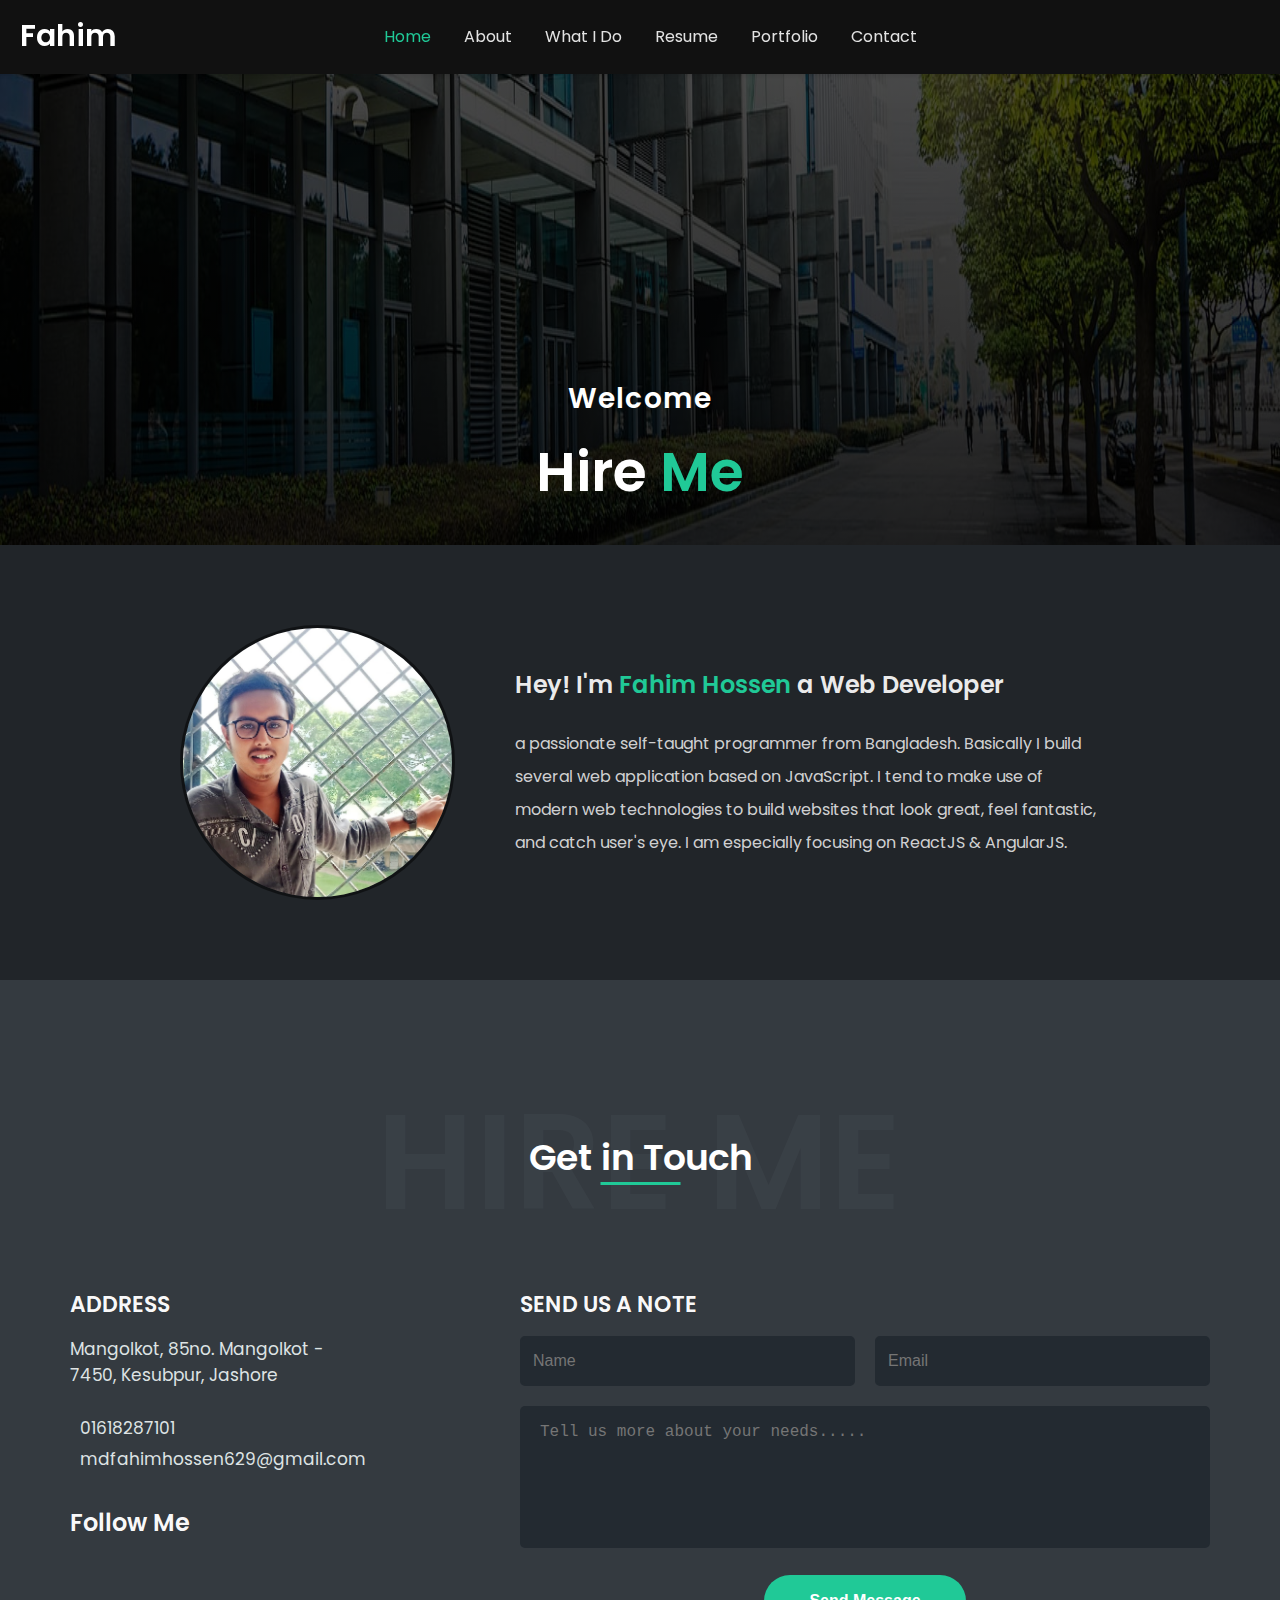
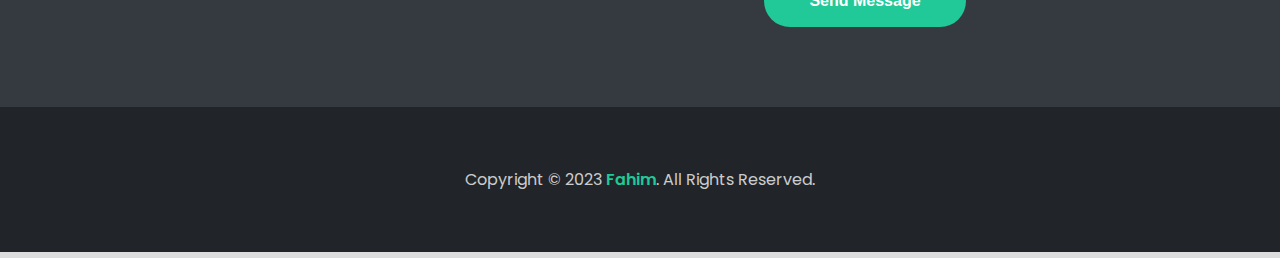
<file: assest/hire_me/hire_me.html>
<!DOCTYPE html>
<html lang="en">
<head>
    <meta charset="UTF-8">
    <meta name="viewport" content="width=device-width, initial-scale=1.0">
    <!-- website title -->
    <title>Freelancer Fahim - Hire Me</title>
    <!-- fav icon link -->
    <link rel="shortcut icon" href="/assest/favicon.jpg" type="image/x-icon">
    <!-- font awesome cdn link -->
    <link
      rel="stylesheet"
      href="https://cdnjs.cloudflare.com/ajax/libs/font-awesome/6.4.2/css/all.min.css"
      integrity="sha512-z3gLpd7yknf1YoNbCzqRKc4qyor8gaKU1qmn+CShxbuBusANI9QpRohGBreCFkKxLhei6S9CQXFEbbKuqLg0DA=="
      crossorigin="anonymous"
      referrerpolicy="no-referrer"
    />
    <!-- google font link -->
    <link rel="preconnect" href="https://fonts.googleapis.com" />
    <link rel="preconnect" href="https://fonts.gstatic.com" crossorigin />
    <link
      href="https://fonts.googleapis.com/css2?family=Poppins:ital,wght@0,100;0,200;0,300;0,400;0,500;0,600;0,700;0,800;0,900;1,100;1,200;1,300;1,400;1,500;1,600;1,700;1,800;1,900&display=swap"
      rel="stylesheet"
    />
    <!-- responsive css link -->
    <link rel="stylesheet" href="/css/responsive.css">
    <!-- hire me css link -->
    <link rel="stylesheet" href="/assest/hire_me/hire_me.css">
    <!-- custome css link -->
    <link rel="stylesheet" href="/style.css" />
    

</head>
<body>
        <!-- header area start -->
        <header class="header" id="header">
            <div class="header_slider">
              <div class="main_slider">
                <div class="slider_img active-slider">
                  <img src="/assest/hire_me/img.jpg" alt="" />
                </div>
              </div>
            </div>
            <div class="top-menu sticky">
              <div
                class="navbar_menu d-flex align-items-center justify-content-between"
              >
                <a href="/index.html" class="h_logo fw-600">Fahi<span>m</span></a>
                <nav class="menu">
                  <ul class="navbar_nav d-flex">
                    <li><a href="/index.html" class="active nav_link">Home</a></li>
                    <li><a href="/#about" class="nav_link">About</a></li>
                    <li><a href="/#services" class="nav_link">What I Do</a></li>
                    <li><a href="/#summary" class="nav_link">Resume</a></li>
                    <li><a href="/#portfolio" class="nav_link">Portfolio</a></li>
                    <li><a href="/#contact" class="nav_link">Contact</a></li>
                  </ul>
                </nav>
                <div class="hamburger">
                  <span class="bar"></span>
                  <span class="bar"></span>
                  <span class="bar"></span>
                </div>
                <div class="social_media">
                  <ul class="d-flex">
                    <li>
                      <a href="https://www.facebook.com/mdfahim.hossensujon" target="_blank"><i class="fa-brands fa-facebook-f"></i></a>
                    </li>
                    <li>
                      <a href="https://twitter.com/MdFahimHossenS" target="_blank"><i class="fa-brands fa-twitter"></i></a>
                    </li>
                    <li>
                      <a href="https://www.instagram.com/mdfahim.hossensujon/" target="_blank"><i class="fa-brands fa-instagram"></i></a>
                    </li>
                    <li>
                      <a href="https://www.linkedin.com/in/mdfahimhossens/" target="_blank"><i class="fa-brands fa-linkedin"></i></a>
                    </li>
                  </ul>
                </div>
              </div>
            </div>
            <div class="header_bottom">
              <div class="hero_area">
                <div class="hero_content">
                  <p class="wl">Welcome</p>
                  <h2>Hire <span>Me</span></h2>
              </div>
              <a href="#" class="scroll-down-arrow">
                <span class="animated">
                  <i class="fa-solid fa-chevron-down"></i>
                </span>
              </a>
            </div>
          </header>
          <!-- header area end -->
          <!-- hire me section start -->
          <section class="hire_me bg-dark" id="hire_me">
            <div class="container">
                <div class="hire_me_inner d-flex justify-content-center align-items-center">
                    <div class="hire_me_img">
                        <img src="/assest/hire_me/i am.jpg" alt="">
                    </div>
                    <div class="hire_me_contact">
                        <h2>
                            Hey! I'm <span class="text-color">Fahim Hossen</span> a Web Developer
                          </h2>
                            <p>
                                a passionate self-taught programmer from Bangladesh. Basically I
                                build several web application based on JavaScript. I tend to make
                                use of modern web technologies to build websites that look great,
                                feel fantastic, and catch user's eye. I am especially focusing on
                                ReactJS & AngularJS.
                            </p>
                    </div>
                </div>
            </div>
          </section>
          <!-- hire me section end -->
          <section class="contact bg-dark-2" id="contact">
            <div class="container">
              <div class="sec_title">
                <h2 class="fw-600">Hire Me</h2>
                <p class="fw-600">Get in Touch</p>
              </div>
              <div class="contact_inner d-flex justify-content-between">
              <div class="contact_address">
                <div class="address">
                  <h2>ADDRESS</h2>
                  <p>Mangolkot, 85no. Mangolkot - 7450, Kesubpur, Jashore</p>
                </div>
                <div class="contact_me">
                  <ul>
                    <li><a href="tel: 01618287101"><i class="fa-solid fa-phone"></i> 01618287101</a></li>
                    <li><a href="mailto: mdfahimhossen629@gmail.com"><i class="fa-solid fa-envelope"></i> mdfahimhossen629@gmail.com</a></li>
                  </ul>
                </div>
                <div class="social_cn">
                  <h2>Follow Me</h2>
                  <ul class="d-flex align-items-center">
                    <li>
                      <a href="https://www.facebook.com/mdfahim.hossensujon" target="_blank"><i class="fa-brands fa-facebook-f"></i></a>
                    </li>
                    <li>
                      <a href="https://twitter.com/MdFahimHossenS" target="_blank"><i class="fa-brands fa-twitter"></i></a>
                    </li>
                    <li>
                      <a href="https://www.instagram.com/mdfahim.hossensujon/" target="_blank"><i class="fa-brands fa-instagram"></i></a>
                    </li>
                    <li>
                      <a href="https://www.linkedin.com/in/mdfahimhossens/" target="_blank"><i class="fa-brands fa-linkedin"></i></a>
                    </li>
                    <li><a href="https://github.com/FahimTS" target="_blank"><i class="fa-brands fa-github"></i></a></li>
                  </ul>
                </div>
              </div>
              <div class="contact_form">
                <h2>SEND US A NOTE</h2>
                <form action="https://formsubmit.co/info.fahimhossen420@gmail.com" method="post">
                  <div class="contact_input d-flex justify-content-between align-items-center">
                    <input type="text" name="name" placeholder="Name" required>
                    <input type="text" name="email" placeholder="Email" required>
                  </div>
                  <div class="message_input">
                    <textarea name="message" id="" rows="6" placeholder="Tell us more about your needs....." required></textarea>
                  </div>
                  <div class="form_btn">
                    <button type="submit" class="fw-600">Send Message</button>
                  </div>
                </form>
              </div>
            </div>
            </div>
          </section>
          <!-- contact section end -->
        <!-- footer area start -->
        <footer class="bg-dark">
        <div class="copyright">
          <div class="copyright-name">
            <p>Copyright © 2023 <a href="https://www.facebook.com/mdfahim.hossensujon" class="fw-600">Fahim</a>. All Rights Reserved.</p>
          </div>
        </div>
        </footer>
      <!-- footer area end -->


    <!-- jquery link -->
    <script src="/js/jquery.js"></script>
    <!-- script link -->
    <script src="/js/script.js"></script>
</body>
</html>
</file>
<file: css/responsive.css>
/* ================= responsive for min 991px and max 1140px device =================== */
@media screen and (min-width: 991px) and (max-width: 1140px) {
  .about-desciption {
    width: 650px !important;
  }
  .about-desciption p {
    width: 600px !important;
  }
  .about-inner.d-flex.align-items-center.justify-content-center {
    margin: 0px 16px !important;
  }
  .about-ps ul li a {
    font-size: 15px !important;
  }
  .about-ps ul li span {
    margin-right: 6px !important;
  }
  .summary-inner.d-flex.justify-content-between {
    margin: 0 20px !important;
    justify-content: center;
    gap: 30px;
  }
  .summary_one_box {
    width: 485px !important;
  }
  .skill {
    margin: 0 20px;
  }
  .item_one.d-grid.grid-template-columns-four.justify-items {
    display: grid !important;
    grid-template-columns: repeat(3, 1fr);
    gap: 20px;
  }
  .item_two.d-grid.grid-template-columns-four.justify-items {
    display: grid !important;
    grid-template-columns: repeat(3, 1fr);
  }
  .portfolio_work.d-grid.grid-template-columns-two {
    margin: 0 20px;
  }

  .contact_inner.d-flex.justify-content-between {
    margin: 0px 20px !important;
  }
  .address p {
    font-size: 16px !important;
  }
  .contact_me ul li a {
    font-size: 15px;
  }
  .contact_form {
    width: 645px !important;
  }
  .contact_input input {
    width: 300px !important;
  }

  .beautiful_town {
    margin: 50px 20px !important;
  }
  .town_item {
    width: 100% !important;
  }
  .item_two.d-grid.grid-template-columns-four.justify-items {
    gap: 20px !important;
  }
}
/* ================= responsive for min 768px and max 991px device =================== */
@media screen and (min-width: 768px) and (max-width: 991px) {
  span.bar {
    width: 25px;
    display: block;
    height: 2px;
    background: #fff;
    margin: 5px auto;
    transition: 0.3s ease-in-out;
  }
  .hamburger {
    display: block !important;
  }
  .hamburger.active .bar:nth-child(2) {
    opacity: 0;
  }
  .hamburger.active .bar:nth-child(1) {
    transform: translateY(6px) rotate(45deg);
  }
  .hamburger.active .bar:nth-child(3) {
    transform: translateY(-8px) rotate(-45deg);
  }
  .navbar_nav.d-flex {
    display: none !important;
  }
  .navbar_nav.d-flex.active {
    display: block !important;
    position: absolute;
    background: rgba(0, 0, 0, 0.95);
    width: 100%;
    left: 0;
    top: 73px;
    padding: 20px 0px;
  }
  .menu {
    width: 100%;
  }
  .navbar_nav li {
    padding: 10px 0px;
    border-bottom: 1px solid #eeeeee2e;
  }

  .sec_title h2 {
    font-size: 96px !important;
  }
  .sec_title p {
    top: 40px !important;
  }
  .about-inner.d-flex.align-items-center.justify-content-center {
    display: block !important;
  }
  .about-desciption {
    width: 100% !important;
    text-align: center !important;
    margin-bottom: 55px !important;
  }
  .about-desciption p {
    margin: 20px auto !important;
  }
  .about-infor {
    margin: 0px 50px !important;
    /*! text-align: center; */
    width: 685px !important;
    margin: auto !important;
  }

  .services-inner.d-grid.grid-template-columns-two.justify-items {
    width: 730px !important;
    margin: 15px auto;
    grid-column-gap: 25px !important;
  }
  .services-box.d-flex.align-items-center {
    width: 360px;
  }
  .summary-inner.d-flex.justify-content-between {
    width: 720px !important;
    margin: auto;
  }
  .summary_one_box {
    width: 345px !important;
    height: 265px !important;
  }
  .skill {
    width: 690px !important;
    margin: auto !important;
    margin-top: 50px !important;
  }
  .item_one.d-grid.grid-template-columns-four.justify-items {
    grid-template-columns: repeat(2, 1fr);
    gap: 30px;
    margin: 0px 30px;
  }
  .town_item {
    width: 100% !important;
  }
  .item_two.d-grid.grid-template-columns-four.justify-items {
    grid-template-columns: repeat(2, 1fr);
    gap: 30px;
    margin: 0px 30px;
  }

  .portfolio_work.d-grid.grid-template-columns-two {
    margin: 0 30px;
  }
  .my_work {
    width: 85%;
    margin: auto;
  }
  .contact_address {
    width: 515px !important;
  }
  .contact_form {
    width: 520px !important;
  }
  .contact_input.d-flex.justify-content-between.align-items-center {
    display: block !important;
  }
  .contact_input input {
    width: 100% !important;
    margin-bottom: 25px !important;
  }
  .message_input textarea {
    margin-top: -20px !important;
    width: 100% !important;
  }
  .contact_inner.d-flex.justify-content-between {
    margin: 0px 24px !important;
    width: 695px !important;
    margin: auto !important;
  }
  .address p {
    font-size: 15px !important;
  }
  .contact_me ul li a {
    font-size: 15px !important;
  }
}
/* ================= responsive for min 576px and max 768px device =================== */
@media screen and (min-width: 576px) and (max-width: 768px) {
  span.bar {
    width: 25px;
    display: block;
    height: 2px;
    background: #fff;
    margin: 5px auto;
    transition: 0.3s ease-in-out;
  }
  .hamburger {
    display: block !important;
  }
  .hamburger.active .bar:nth-child(2) {
    opacity: 0;
  }
  .hamburger.active .bar:nth-child(1) {
    transform: translateY(6px) rotate(45deg);
  }
  .hamburger.active .bar:nth-child(3) {
    transform: translateY(-8px) rotate(-45deg);
  }
  .navbar_nav.d-flex {
    display: none !important;
  }
  .navbar_nav.d-flex.active {
    display: block !important;
    position: absolute;
    background: rgba(0, 0, 0, 0.95);
    width: 100%;
    left: 0;
    top: 73px;
    padding: 20px 0px;
  }
  .menu {
    width: 100%;
  }
  .navbar_nav li {
    padding: 10px 0px;
    border-bottom: 1px solid #eeeeee2e;
  }

  .hero_content h2 {
    font-size: 40px !important;
  }
  .sec_title h2 {
    font-size: 80px !important;
  }
  .sec_title p {
    top: 30px !important;
  }
  .about-inner.d-flex.align-items-center.justify-content-center {
    display: block !important;
  }
  .about-desciption {
    width: 100% !important;
    text-align: center !important;
    margin-bottom: 55px !important;
  }
  .about-desciption p {
    margin: 20px auto !important;
    width: 550px !important;
  }
  .about-infor {
    margin: 0px 50px !important;
    /*! text-align: center; */
    width: 530px !important;
    margin: auto !important;
  }

  .about-desciption {
    width: 100% !important;
    text-align: center !important;
  }
  .feutured-inner.d-grid.grid-template-columns-four {
    grid-template-columns: repeat(2, 1fr) !important;
    grid-row-gap: 35px !important;
    width: 550px !important;
    margin: auto !important;
    margin-top: 45px !important;
  }
  .feutured-box:nth-child(2) {
    border: none;
  }
  .feutured-box span {
    font-size: 35px !important;
  }
  .feutured-box p {
    font-size: 15px !important;
  }

  .services-inner.d-grid.grid-template-columns-two.justify-items {
    display: block !important;
    margin-top: 30px !important;
    margin-left: 40px;
  }
  .services-box {
    margin-top: 30px !important;
  }
  .ser-content h3 {
    font-size: 20px !important;
  }
  .ser-content p {
    font-size: 15px !important;
  }
  .summary-inner.d-flex.justify-content-between {
    display: block !important;
  }
  .summary_one_box {
    width: 505px !important;
    margin: auto !important;
    margin-bottom: 30px !important;
  }
  .summary_one_title {
    text-align: center !important;
  }
  .skill {
    margin: 50px !important;
    width: 500px !important;
    margin: auto !important;
  }
  .skill-flex.d-flex.justify-content-between.align-items-center {
    display: block !important;
  }
  .skill-developer {
    width: 100% !important;
  }

  .item_one.d-grid.grid-template-columns-four.justify-items {
    grid-template-columns: repeat(2, 1fr) !important;
    grid-column-gap: 15px !important;
    margin: 20px !important;
  }
  .town_item {
    width: 100% !important;
  }
  .item_two.d-grid.grid-template-columns-four.justify-items {
    grid-template-columns: repeat(2, 1fr) !important;
    grid-column-gap: 15px !important;
    margin: 20px !important;
  }
  #beautiful {
    overflow: hidden !important;
  }
  .portfolio_work.d-grid.grid-template-columns-two {
    margin: 0px 20px !important;
  }
  .contact_inner.d-flex.justify-content-between {
    display: block !important;
    margin: 0px 40px !important;
    /*! width: 523px !important; */
  }
  .contact_address {
    width: 100% !important;
    text-align: center !important;
  }
  .contact_form {
    width: 500px !important;
    margin-top: 30px !important;
    margin: auto !important;
  }
  .contact_input input {
    width: 100% !important;
  }
  .contact_input.d-flex.justify-content-between.align-items-center {
    display: block !important;
    /*! width: 522px !important; */
    /*! margin: auto !important; */
  }
  .contact_input input {
    margin-top: 20px !important;
  }
  .address p {
    margin: auto !important;
    margin-bottom: 20px !important;
  }
  .d-flex.align-items-center {
    justify-content: center !important;
  }
  .contact_form {
    text-align: center !important;
  }
  .contact_form h2 {
    margin-top: 25px !important;
  }
}
/* ================= responsive for max 576px device =================== */
@media screen and (max-width: 576px) {
  span.bar {
    width: 25px;
    display: block;
    height: 2px;
    background: #fff;
    margin: 5px auto;
    transition: 0.3s ease-in-out;
  }
  .hamburger {
    display: block !important;
  }
  .hamburger.active .bar:nth-child(2) {
    opacity: 0;
  }
  .hamburger.active .bar:nth-child(1) {
    transform: translateY(6px) rotate(45deg);
  }
  .hamburger.active .bar:nth-child(3) {
    transform: translateY(-8px) rotate(-45deg);
  }
  .navbar_nav.d-flex {
    display: none !important;
  }
  .navbar_nav.d-flex.active {
    display: block !important;
    position: absolute;
    background: rgba(0, 0, 0, 0.95);
    width: 100%;
    left: 0;
    top: 73px;
    padding: 20px 0px;
  }
  .menu {
    width: 100%;
  }
  .navbar_nav li {
    padding: 10px 0px;
    border-bottom: 1px solid #eeeeee2e;
  }

  .hero_content h2 {
    font-size: 30px !important;
  }
  .sec_title h2 {
    font-size: 60px !important;
  }
  .sec_title p {
    top: 20px !important;
    font-size: 33px !important;
    width: 100% !important;
  }

  .about-inner.d-flex.align-items-center.justify-content-center {
    display: block !important;
    margin: 0px 10px !important;
  }
  .about-desciption h2 {
    font-size: 25px !important;
  }
  .about-desciption {
    text-align: center !important;
    width: 100% !important;
    margin-top: 25px !important;
  }
  .about-desciption p {
    width: 100% !important;
    text-align: center !important;
  }
  .about-infor {
    margin-top: 50px !important;
  }

  .feutured-inner.d-grid.grid-template-columns-four {
    grid-template-columns: repeat(2, 1fr) !important;
    grid-row-gap: 25px !important;
  }
  .feutured-box h4 span {
    font-size: 32px !important;
  }
  .services-inner.d-grid.grid-template-columns-two.justify-items {
    display: block !important;
    margin: 0px 15px !important;
    margin-top: 25px !important;
  }
  .services-box.d-flex.align-items-center {
    width: 100% !important;
    margin-bottom: 25px !important;
  }
  .ser-content h3 {
    font-size: 20px !important;
  }
  .ser-content p {
    font-size: 13px !important;
  }
  .beautiful_btn button {
    margin-right: 0px !important;
  }
  .summary-inner.d-flex.justify-content-between {
    margin: 0 20px !important;
    margin-top: 33px !important;
    display: block !important;
  }
  .summary_one_box {
    width: 100% !important;
  }

  .skill {
    margin: 0px 25px !important;
    margin-top: 35px !important;
  }
  .skill-flex.d-flex.justify-content-between.align-items-center {
    display: block !important;
  }
  .skill-developer {
    width: 100% !important;
  }
  .skill-developer1 {
    width: 100% !important;
  }

  .item_one.d-grid.grid-template-columns-four.justify-items {
    display: block !important;
    margin: 0px 20px !important;
  }
  .town_item {
    width: 100% !important;
  }
  .item_two.d-grid.grid-template-columns-four.justify-items {
    display: block !important;
    margin: 0px 20px !important;
  }

  .beautiful_btn {
    margin-top: 30px !important;
  }

  .portfolio_work.d-grid.grid-template-columns-two {
    display: block !important;
    margin: 0px 20px !important;
    margin-top: 40px !important;
  }
  .portfolio_item {
    margin-bottom: 20px !important;
  }

  .contact_inner.d-flex.justify-content-between {
    display: block !important;
    text-align: center !important;
    margin: auto !important;
    margin-top: 25px !important;
  }
  .address p {
    margin: auto !important;
    margin-bottom: 20px !important;
    font-size: 15px !important;
  }
  .contact_me ul li a {
    font-size: 15px !important;
  }
  .contact_me ul li a i {
    margin-right: 5px !important;
  }
  .d-flex.align-items-center {
    justify-content: center !important;
  }
  .contact_address {
    width: 100% !important;
  }

  .contact_form {
    width: 100% !important;
    margin: 20px auto;
  }
  .contact_input.d-flex.justify-content-between.align-items-center {
    display: block !important;
  }

  .contact_input input {
    width: 330px !important;
    margin-top: 20px !important;
    font-size: 14px !important;
  }
  .message_input textarea {
    width: 330px !important;
    font-size: 14px !important;
  }

  .copyright-name p {
    font-size: 14px !important;
  }
  
.header_slider img {
  height: 100vh;
  width: 100%;
}
#about {
  top: 508px !important;
}
#services {
  top: 508px !important;
}
#summary {
  top: 508px !important;
}
.summary_one_title h2 {
  margin-top: 30px !important;
}
#beautiful {
  top: 508px !important;
}
#portfolio {
  top: 508px !important;
}
#contact {
  top: 508px !important;
}

footer {
  top: 508px !important;
}
}
/* HIRE ME RESPONSIVE */
/* ================= responsive for min 768px and max 991px device =================== */
@media screen and (min-width: 768px) and (max-width: 960px) {
    
  .hire_me_img {
      width: 345px !important;;
      height: 100% !important;;
    }
    .hire_me_inner.d-flex.justify-content-center.align-items-center {
      margin: 0 20px !important;
    }
  }
  /* ================= responsive for min 576px and max 768px device =================== */
  @media screen and (min-width: 576px) and (max-width: 768px) {
    .hire_me_img {
      width: 345px !important;;
      height: 100% !important;;
    }
    .hire_me_inner.d-flex.justify-content-center.align-items-center {
      margin: 0 20px !important;
    }
    .hire_me_img {
      border: none !important;
    }
  }
/* ================= responsive for max 576px device =================== */
@media screen and (max-width: 576px) {
  

.hire_me_inner.d-flex.justify-content-center.align-items-center {
  display: block !important;
  text-align: center;
  margin: 0px 20px !important;
}
.hire_me_img {
  margin: auto !important;;
  margin-bottom: 35px !important;
}
.hire_me_contact {
  width: 100% !important;
  margin: 0px !important;
}
}
</file>
<file: assest/hire_me/hire_me.css>
.hero_content h2 span {
    color: #20c997 !important;
}
section#hire_me {
    position: relative;
    top: 545px;
}
.hire_me_img {
    width: 275px;
    height: 275px;
    border: 3px solid #0000007d;
    border-radius: 100%;
    margin-right: 35px;
}

.hire_me_img img {
    width: 100%;
    border-radius: 50%;
    height: 100%;
}
.hire_me_contact {
    width: 586px;
    margin-left: 25px;
}

.hire_me_contact p {
    color: #eeeeeede;
    line-height: 33px;
}
.hire_me_contact h2 {
    color: #ffffffe8;
    margin-bottom: 25px;
}
</file>
<file: style.css>
/* ======================= STARTED CSS CODED ======================== */

/* ======================= CUSTOME CSS CODE START ======================== */

*{
    margin: 0;
    padding: 0;
    box-sizing: border-box;
    list-style: none;
    border: none;
    outline: none;
}
body{
    background-color: #ddd;
    color: #4c4d4d;
    font-family: 'Poppins', sans-serif;
}
html{
    scroll-behavior: smooth;
}
h1,h2,h3,h4,h5,h6{
    font-family: 'Poppins', sans-serif;
    font-weight: 600;
}
a{
    text-decoration: none;
}
p{
    font-size: 16px;
}
.bg-dark{
    background-color: #212529!important;
}
.bg-dark-2{
    background-color: #343a40!important;
}
.bg-color{
    background-color: #20c997;
}
.text-color{
    color: #20c997;
}
/* display */
.d-flex{
    display: flex !important;
}
.d-inline-block{
    display: inline-block !important;
}
.d-grid{
    display: grid !important;
}
.grid-template-columns-two{
    grid-template-columns: repeat(2, 1fr);
}
.grid-template-columns-three{
    grid-template-columns: repeat(3, 1fr);
}
.grid-template-columns-four{
    grid-template-columns: repeat(4, 1fr);
}
.align-items-center{
    align-items: center;
}
.justify-content-center{
    justify-content: center;
}
.justify-items{
    justify-items: center;
}
.justify-content-between{
    justify-content: space-between;
}
.justify-content-around{
    justify-content: space-around;
}
.justify-content-evenly{
    justify-content: space-evenly;
}
/* Font Weight */
.fw-100 {
	font-weight: 100 !important;
}
.fw-200 {
	font-weight: 200 !important;
}
.fw-300 {
	font-weight: 300 !important;
}
.fw-400 {
	font-weight: 400 !important;
}
.fw-500 {
	font-weight: 500 !important;
}
.fw-600 {
	font-weight: 600 !important;
}
.fw-700 {
	font-weight: 700 !important;
}
.fw-800 {
	font-weight: 800 !important;
}
.fw-900 {
	font-weight: 900 !important;
}

/* Opacity */
.opacity-0 {
	opacity: 0;
}

.opacity-1 {
	opacity: 0.1;
}

.opacity-2 {
	opacity: 0.2;
}

.opacity-3 {
	opacity: 0.3;
}

.opacity-4 {
	opacity: 0.4;
}

.opacity-5 {
	opacity: 0.5;
}

.opacity-6 {
	opacity: 0.6;
}

.opacity-7 {
	opacity: 0.7;
}

.opacity-8 {
	opacity: 0.8;
}

.opacity-9 {
	opacity: 0.9;
}

.opacity-10 {
	opacity: 1;
}
.container{
    max-width: 1140px;
    width: 100%;
    margin: 0 auto;
}
section{
    padding: 80px 0px;
    overflow: hidden;
    position: relative;
}

/* section title */
.sec_title {
    text-align: center;
}

.sec_title h2 {
    text-transform: uppercase;
    font-size: 135px;
    opacity: 0.1;
    color: #6c757d!important;
    letter-spacing: 1.3px;
}
.sec_title p {
    color: #fff;
    font-size: 36px;
    position: absolute;
    top: 70px;
    right: 50%;
    transform: translate(50%);
}

.sec_title {
    position: relative;
}

.sec_title p:before {border-bottom: 3px solid #20c997;content: "";position: absolute;width: 80px;height: 2px;bottom: 0;left: 50%;transform: translate(-50%);}
/* scroll area start */
.scrollUp {
    position: fixed;
    bottom: 50px;
    right: 50px;
    z-index: 99999;
}

.scrollUp i {
    width: 40px;
    height: 40px;
    background: #21a7d0;
    padding: 7px 10px;
    border-radius: 100%;
    font-size: 20px;
    color: white;
    display: flex;
    align-items: center;
    justify-content: center;
    cursor: pointer;
}
/* scroll area end */
/* ======================= CUSTOME CSS CODE END ======================== */
/* header area start */
.header_slider img {
    width: 100%;
    height: 545px;
}

.main_slider {
    position: relative;
    left: 0;
    right: 0;
}

.slider_img {
    position: absolute;
    width: 100%;
    visibility: hidden;
    opacity: 0;
    transition: 3s;
}
.active-slider{
    visibility: visible;
    opacity: 1;
}
.top-menu {
    position: absolute;
    width: 100%;
    z-index: 11;
    margin-top: 15px;
}
/* sticky start */
.top-menu.sticky{
    padding: 15px 0px;
    background: #111;
    z-index: 999999;
    position: fixed;
    width: 100%;
    top: -17px;
    left: 0;
    right: 0;
    box-shadow: 0 0 5px 0 rgba(0, 0, 0, 0.2);
    animation-duration: 0.5s;
    animation-name: sticky-animation;
    animation-timing-function: ease-out;
    animation-fill-mode: both;
}
@keyframes sticky-animation {
    0% {
      opacity: 0;
      transform: translateY(-100%);
  }
}
/* sticky end */
.slider_img:before {
    content: "";
    width: 100%;
    height: 100%;
    background: linear-gradient(1deg, rgb(0 0 0 / 87%), rgb(0 0 0 / 68%));
    position: absolute;
    top: 0px;
}
.active{
    visibility: visible;
    opacity: 1;
}
.navbar_menu {
    padding-left: 20px;
    padding-right: 20px;
}
.hamburger{
    display: none;
}
.h_logo {
    font-size: 30px;
    color: rgb(255,255,255);
}
nav.menu ul li a {
    color: hsla(0,0%,98%,.9);
    transition: 0.2s ease;
    font-weight: 400;
}

nav.menu ul li {margin-left: 18px;margin-right: 15px;}

.social_media ul li a {
    color: #eee;
    font-weight: 400;
    font-size: 17px;
}

.social_media ul li {
    margin-left: 20px;
}

nav.menu ul li a:hover {
    color: #20c997;
}
nav.menu ul li a.active{
    color: #20c997 !important;
}
.header_bottom {
    position: absolute;
    top: 50%;
    transform: translateY(-50%);
    margin: auto;
    text-align: center;
    width: 100%;
}

.hero_content {
    text-align: center;
}
p.wl {
    font-size: 28px !important;
    font-weight: 600;
    color: rgb(255,255,255) !important;
    letter-spacing: 1.2px;
    margin-bottom: 10px !important;
}

.hero_content h2 {
    font-size: 55px;
    color: #fff;
    font-weight: 600;
    margin-bottom: 10px;
}

.hero_content p {
    font-size: 20px;
    color: #eee;
    margin-bottom: 20px;
}
a.hire_me {
    padding: 11px 30px;
    border: 2px solid #20c997;
    color: #20c997;
    transition: all .5s ease;
    border-radius: 50px;
    display: block;
    width: 135px;
    margin: 35px auto 0;
}

a.hire_me:hover {
    background: #20c997;
    color: #fff;
}
a.scroll-down-arrow {
    bottom: -110px;
    position: absolute;
    text-align: center;
    left: 50%;
    color: #fff;
    font-size: 20px;
}
a.scroll-down-arrow .animated {
    position: relative;
    animation: fadeInDown 1.5s infinite;
}
@keyframes fadeInDown {
    0% {
        opacity: 0;
        top: -25px;
    }
    
    100% {
        opacity: 1;
        top: 10px;
    }
}

/* header area end */
/* about area start */

section#about {position: relative;top: 545px;}

.about-inner {
    margin-top: 30px;
}

.about-desciption {
    width: 770px;
}

.about-desciption h2 {
    font-size: 28px;
    color: #fff;
    margin-bottom: 20px;
}

.about-desciption p {
    color: hsla(0,0%,100%,.5);
    margin-bottom: 20px;
    line-height: 30px;
    width: 685px;
}
.about-ps ul li span {
    color: #eeeeeee6;
    margin-right: 20px;
}

.about-ps ul li {
    margin-bottom: 10px;
    padding-bottom: 15px;
    color: #eeeeeee6;
    border-bottom: 1px solid #eeeeee40;
}

.about-ps ul li:last-child {
    border: none !important;
}
.cv-btn a {
    background: #1baa80;
    padding: 14px 33px;
    border-radius: 35px;
    color: #fff;
    font-size: 15px;
    transition: 0.3s ease;
}

.cv-btn {
    margin-top: 45px !important;
}
.cv-btn a:hover {
    background: #eee;
    color: #000;
}
.feutured-inner {
    margin-top: 50px;
}

.feutured-box {text-align: center;}

.feutured-box span {
    font-size: 45px;
    color: #eeeeeec2;
    font-weight: 500;
}

.feutured-box h4 {
    font-size: 30px;
    color: #eeeeeec2;
    display: flex;
    align-items: center;
    justify-content: center;
}

.feutured-box {
    border-right: 1px solid #eeeeee21;
}

.feutured-box:last-child {
    border: none;
}

.feutured-box p {
    color: #dee3e4!important;
    font-size: 16px;
    font-weight: 400;
}
/* about area end */
/* services area start */
section#services {
    position: relative;
    top: 545px;
}
.services-box {
    width: 435px;
}

.ser-img img {
    width: 100%;
}

.ser-img {
    width: 125px;
    height: 90px;
    background: #2125295c!important;
    padding: 13px;
    border-radius: 5px;
    margin-right: 30px;
}
.ser-img i {
    font-size: 38px;
    color: #4267B2;
}
.ser-content h3 {
    color: #fdfdfd;
    font-size: 23px;
    margin-bottom: 10px;
}

.ser-content p {
    color: hsla(0,0%,100%,.5)!important;
    line-height: 25px;
}
.services-inner.d-grid.grid-template-columns-two.justify-items {grid-row-gap: 55px;}
/* services area end */
/* summary area start */
section#summary {
    position: relative;
    top: 545px;
}
.summary_one_title h2 {margin-bottom: 25px;color: rgb(255, 255, 255);font-size: 25px;}

.summary_one_box {
    width: 532px;
    background: rgb(17, 20, 24);
    padding: 30px 30px;
    border-radius: 5px;
    margin-top: 30px;
}

.years {
    background: rgb(32, 201, 151);
    width: 110px;
    text-align: center;
    border-radius: 8px;
    padding: 2px;
    font-size: 14px;
    color: #fff;
    margin-bottom: 10px;
}

.summary_one_box h3 {
    font-size: 20px;
    color: rgb(255, 255, 255);
    margin-bottom: 10px;
}

p.sm_title {
    color: rgb(32, 201, 151);
    font-size: 16px;
    margin-bottom: 20px;
}

p.sm_desc {
    color: rgba(255, 255, 255, 0.5);
    font-size: 15px;
}
.skill-title h2 {
    color: rgb(255, 255, 255);
}

.skill-title {
    margin-top: 30px;
    margin-bottom: 20px;
}
.skill-developer ul li span {
    float: right;
}
.skill-developer {
    width: 538px;
    margin-right: 55px;
}

.skill-developer ul {
    list-style: none;
}

.skill-developer ul li {
    color: rgb(222, 227, 228);
    margin-bottom: 52px;
    position: relative;
}

.skill-developer ul li::before {
    content: "";
    width: 100%;
    height: 8px;
    background: #111418;
    position: absolute;
    top: 35px;
    left: 0px;
    border-radius: 20px;
}
.skill-developer ul li:after {
    content: "";
    width: 0;
    height: 8px;
    background: #20c997;
    position: absolute;
    top: 35px;
    left: 0;
    border-top-left-radius: 10px;
    border-bottom-left-radius: 10px;
    animation-duration: 3s;
    animation-timing-function: linear;
    animation-fill-mode: forwards;
}
.skill-developer ul li.web-desing:after{
    animation-name: web-desing;
}
@keyframes web-desing {
    to{
        width: 95%;
    }
}
.skill-developer ul li.javascript:after{
    animation-name: javascript;
}
@keyframes javascript {
    to{
        width: 80%;
    }
}
.skill-developer ul li.angjs:after{
    animation-name: angjs;
}
@keyframes angjs {
    to{
        width: 85%;
    }
}
.skill-developer ul li.bts:after{
    animation-name: bts;
}
@keyframes bts {
    to{
        width: 95%;
    }
}

.skill-developer1 {
    width: 510px;
}

.skill-developer1 ul {
    list-style: none;
}

.skill-developer1 ul li {
    color: rgb(222, 227, 228);
    margin-bottom: 52px;
    position: relative;
}

.skill-developer1 ul li::before {
    content: "";
    width: 100%;
    height: 8px;
    background: #111418;
    position: absolute;
    top: 35px;
    left: 0px;
    border-radius: 20px;
}
.skill-developer1 ul li:after {
    content: "";
    width: 0;
    height: 8px;
    background: #20c997;
    position: absolute;
    top: 35px;
    left: 0;
    border-top-left-radius: 10px;
    border-bottom-left-radius: 10px;
    animation-duration: 3s;
    animation-timing-function: linear;
    animation-fill-mode: forwards;
}
.skill-developer1 ul li.html:after{
    animation-name: html;
}
@keyframes html {
    to{
        width: 80%;
    }
}
.skill-developer1 ul li.html:after{
    animation-name: html;
}
@keyframes html {
    to{
        width: 99%;
    }
}
.skill-developer1 ul li.rejs:after{
    animation-name: rejs;
}
@keyframes rejs {
    to{
        width: 85%;
    }
}
.skill-developer1 ul li.bts:after{
    animation-name: bts;
}
@keyframes bts {
    to{
        width: 98%;
    }
}
.skill-developer1 span {
    float: right;
}
.btn-cv{
    border-color: #6c757d;
    color: #6c757d;
}
.cv-btn.btn-cv {
    text-align: center;
    padding: 15px 0;
}

.cv-btn.btn-cv a:hover {
    border: 2px solid #6c757d;
    background: #6c757d;
    color: #fff !important;
}
.cv-btn.btn-cv a {
    background: transparent;
    border: 2px solid #6c757d;
    color: #6c757d;
    padding: 13px 40px;
}
/* summary area end */
/* beautiful area start */
section#beautiful {
    position: relative;
    top: 545px;
}
.beautiful_btn {
    text-align: center;
}

.beautiful_btn button {
    margin-right: 25px;
    width: 145px;
    padding: 13px;
    font-size: 16px;
    cursor: pointer;
    color: #010d14;
    border-radius: 3px;
    background: #ffffffc2;
    transition: 0.3s ease;
}
.town_item {
    width: 280px;
    overflow: hidden;
    margin-bottom: 10px;
}

.town_item img {
    width: 100%;
    height: 100%;
}

.beautiful_town {
    margin-top: 45px;
}
.beautiful_town .town_item:hover img {
    transform: scale(1.2);
    opacity: 0.5;
}

.beautiful_town .town_item img {
    transform: scale(1);
    overflow: hidden;
    transition: 0.9s ease;
}
.tabs_btn.active{
    background-color: #20c997 !important;
    color: #fff !important;
}
.beautiful_town{
    display: none !important;
    animation: moving .5s ease;
}
@keyframes moving {
    from{
        transform: translateX(50px);
        opacity: 0;
    }
    to{
        transform: translateX(0px);
        opacity: 1;
    }
}
.beautiful_town.active{
    display:  block !important;
}
/* beautiful area end */
/* portfolio area start */
section#portfolio {
    position: relative;
    top: 545px;
}
.portfolio_item img {
    width: 100%;
}

.portfolio_work.d-grid.grid-template-columns-two {
    grid-gap: 30px;
    margin-top: 30px;
}

.portfolio_item img {
    border-radius: 5px;
}
.portfolio_item img {
    width: 100%;
}

.portfolio_work.d-grid.grid-template-columns-two {
    grid-gap: 30px;
    margin-top: 30px;
}

.portfolio_item img {
    border-radius: 5px;
}

.portfolio_item:hover img {
    opacity: .5;
}

.portfolio_item img {
    transition: 0.5s;
}
.portfolio_item {
    position: relative;
}

.portfolio_overlay {
    position: absolute;
    top: 0;
    display: flex;
    align-items: center;
    justify-content: center;
    width: 100%;
    height: 100%;
    background: rgba(0,0,0,.7);
    visibility: hidden;
    opacity: 0;
    transition: 0.5s;
}
.portfolio_work .portfolio_item:hover .portfolio_overlay{
    visibility: visible;
    opacity: 1;
}
.portfolio_overlay h4 a {
    color: #fff;
    font-size: 28px;
}
p.my_work {
    text-align: center;
    margin-top: 30px;
    color: #ffffffe3;
    text-transform: uppercase;
    border: 2px dashed #ed9d9d6e;
    font-size: 15px;
}
/* portfolio area end */
/* contact area start */
section#contact {
    position: relative;
    top: 545px;
}
.contact_address {
    width: 340px;
}

.address h2 {
    color: #fffffff7;
    font-size: 22px;
    margin-bottom: 15px;
}

.address p {
    width: 255px;
    color: #dee3e4;
    line-height: 26px;
    margin-bottom: 25px;
    font-size: 17px;
}

.contact_me ul li a i {
    color: #20c997!important;
    margin-right: 10px;
}

.contact_me ul li {
    line-height: 30px;
}

.contact_me ul li a {color: #dee3e4;font-size: 17px;}

.contact_me {
    margin-bottom: 30px;
}

.social_cn h2 {
    color: #fffffff7;
    margin-bottom: 15px;
}
.social_cn ul {
    gap: 25px;
}

.social_cn ul li a {
    color: #aab1b8;
    font-size: 20px;
}
.contact_form {
    width: 690px;
}

.contact_form h2 {
    color: #fffffff7;
    font-size: 22px;
    margin-bottom: 15px;
}
.contact_input {
    width: 100%;
    margin-bottom: 20px;
}

.contact_input input {
    width: 335px;
    padding: 14px 11px;
    background: #232a31;
    border: 2px solid #232a31;
    border-radius: 5px;
    font-size: 16px;
    color: #fff;
}

.message_input textarea {
    width: 100%;
    height: 100%;
    resize: none;
    font-size: 16px;
    background: #232a31;
    padding: 17px 20px;
    border-radius: 5px;
    color: #fff;
}
.form_btn button {
    background: #20c997;
    padding: 17px 45px;
    color: #fff;
    border-radius: 30px;
    cursor: pointer;
    font-size: 16px;
    transition: 0.3s ease;
}
.form_btn button:hover {
    background: #20c997cc;
}
.form_btn {
    text-align: center;
    margin-top: 20px;
}
.contact_inner.d-flex.justify-content-between {
    margin-top: 25px;
}
/* contact area end */
/* footer start */
footer {
    position: relative;
    top: 545px;
}
.copyright {
    padding: 60px 0px;
}
.copyright-name {
    text-align: center;
}

.copyright-name p {
    color: hsla(0,0%,98%,.8);
}
.copyright-name a {
    color: #20c997;
    transition: 0.4s ease;
}

.copyright-name a:hover {
    color: #20c997b5;
}
/* footer end */
</file>
